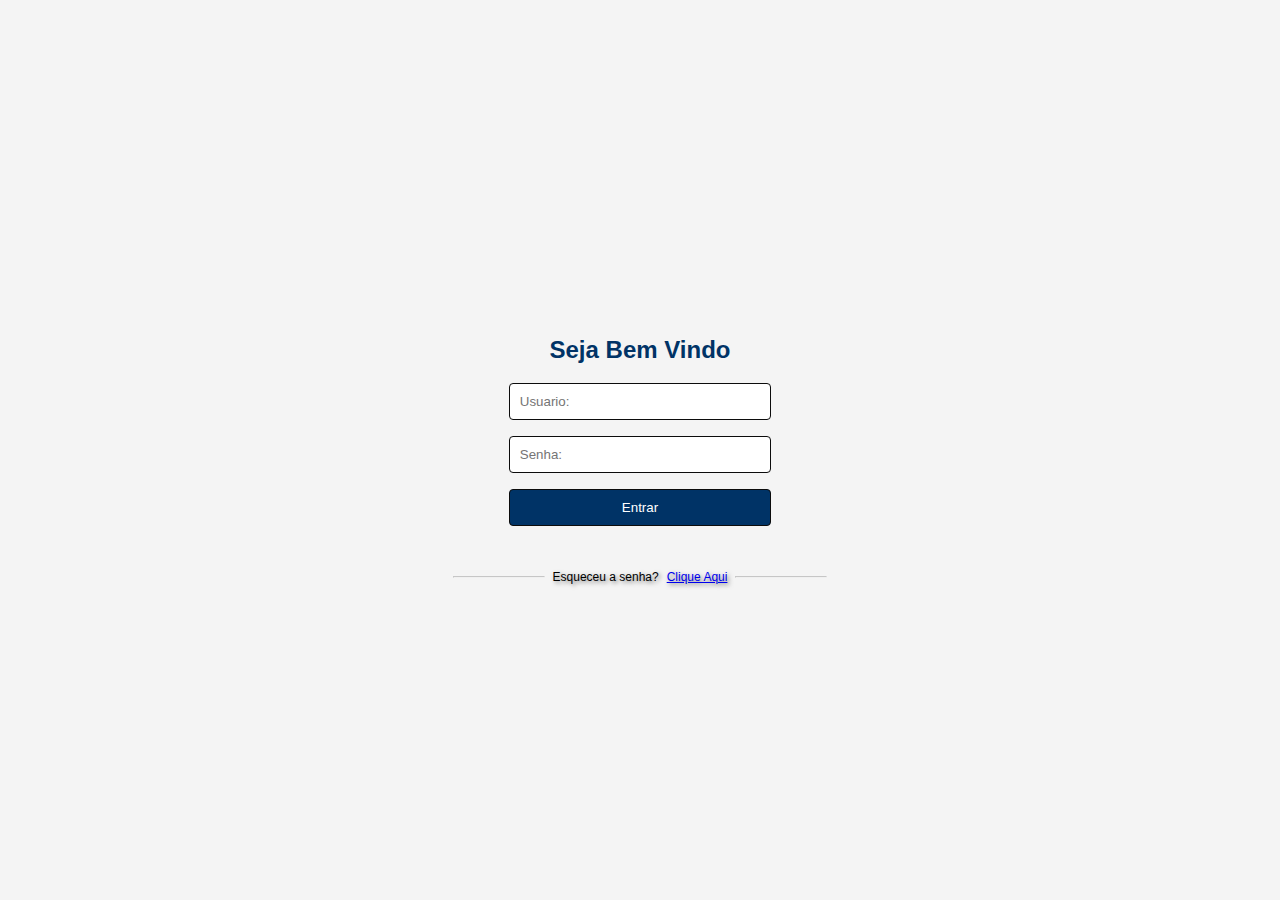
<file: index.html>
<!DOCTYPE html>
<html lang="pt-br">
<head>
    <meta charset="UTF-8">
    <meta name="viewport" content="width=device-width, initial-scale=1.0">
    <title>Login</title>
    <link rel="stylesheet" href="styles.css">
    <script src="scripts.js" defer></script>
</head>
<body>
    <div class="login-container">
        <h2>Seja Bem Vindo</h2>
        <div class="login">
            <div class="inputLogin">
                <input type="text" id="username" name="username" placeholder="Usuario:" required>

                <input type="password" id="password" name="password" placeholder="Senha:" required>
    
                <button type="submit">Entrar</button>
                <p id="errorMessage" class="error-message"></p>
            </div>
        </div>
        <div class= "RecuperaSenha">
            <hr>
            <a>Esqueceu a senha? </a> <a href="loginSenha.html">Clique Aqui</a>
            <hr>
        </div>
    </div>
</body>
</html>
</file>
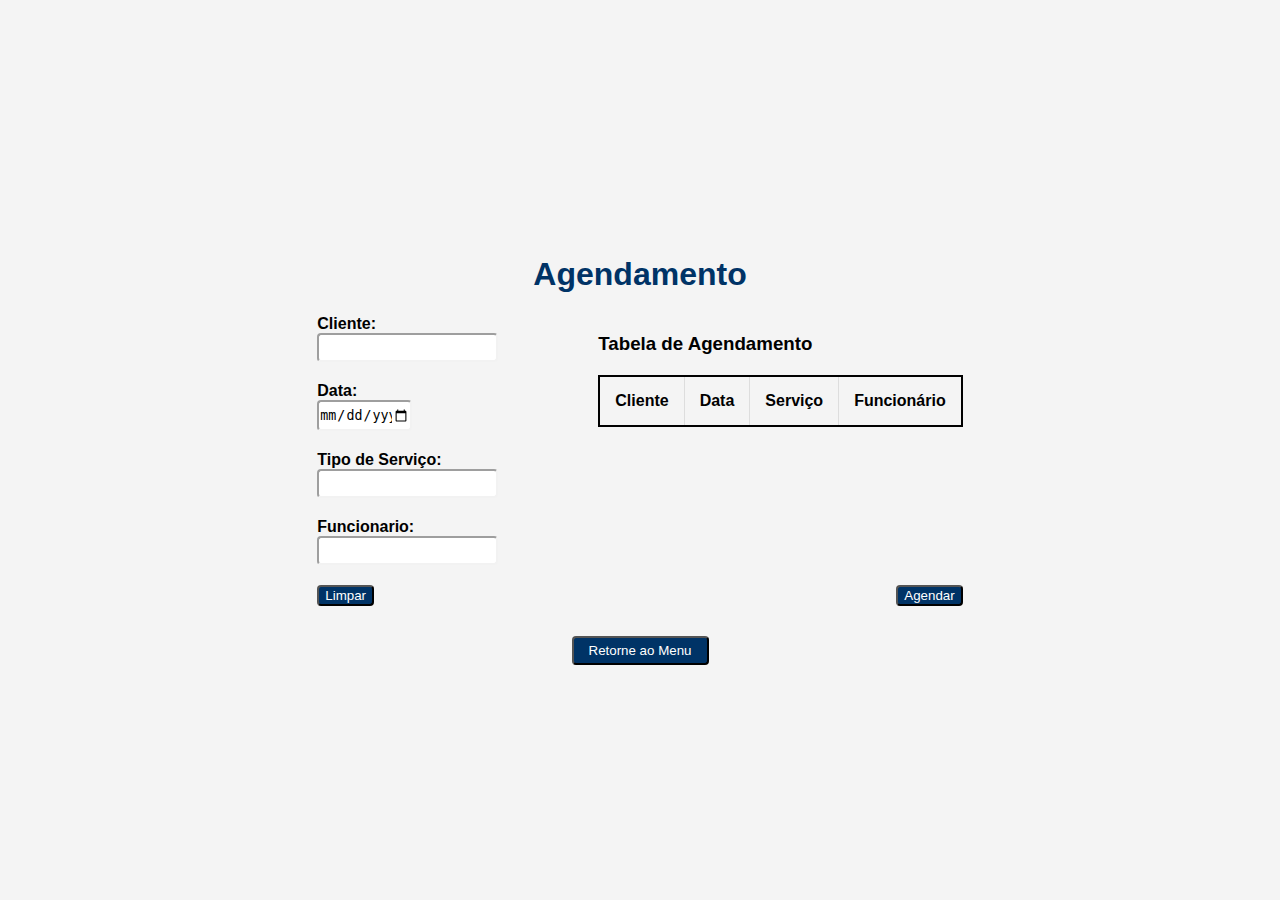
<file: agendamento.html>
<!DOCTYPE html>
<html lang="en">

<head>
  <meta charset="UTF-8">
  <meta name="viewport" content="width=device-width, initial-scale=1.0">
  <title>agendamento</title>
  <link rel="stylesheet" href="styles.css">
  <script src="scripts.js" defer></script>
</head>

<body data-page="agendamento">
  <div class="container">
    <h1 class="title-n1">Agendamento</h1>

    <div class="flex">
      <form id="formAgendamento" class="cadastro">
        <label for="cliente">Cliente:</label>
        <input type="text" name="cliente" id="cliente" required>
        
        <label for="data">Data:</label>
        <input type="date" name="data" id="data" required>
        
        <label for="servico">Tipo de Serviço:</label>
        <input type="text" name="servico" id="servico" required>
        
        <label for="funcionario">Funcionario:</label>
        <input type="text" name="funcionario" id="funcionario" required>
      </form>
      
      <div>
        <h3 subtitle-n3>Tabela de Agendamento</h3>
        <div class="tabela">
          <table>
            <thead>
              <tr>
                <th>Cliente</th>
                <th>Data</th>
                <th>Serviço</th>
                <th>Funcionário</th>
              </tr>
            </thead>
            <tbody id="tabelaAgendamentos">
              <!-- Os registros de agendamentos irão aqui -->
            </tbody>
          </table>
        </div>
      </div>
    </div>

    <div class="agendar-limpar">
      <button id="btnLimpar" type="button" class="btn">Limpar</button>
      <button id="btnAgendar" type="button" class="btn">Agendar</button>
    </div>

    <div class="retorno-menu">
      <button id="btnVoltar" class="btn">Retorne ao Menu</button>
    </div>
  </div>
</body>

</html>
</file>
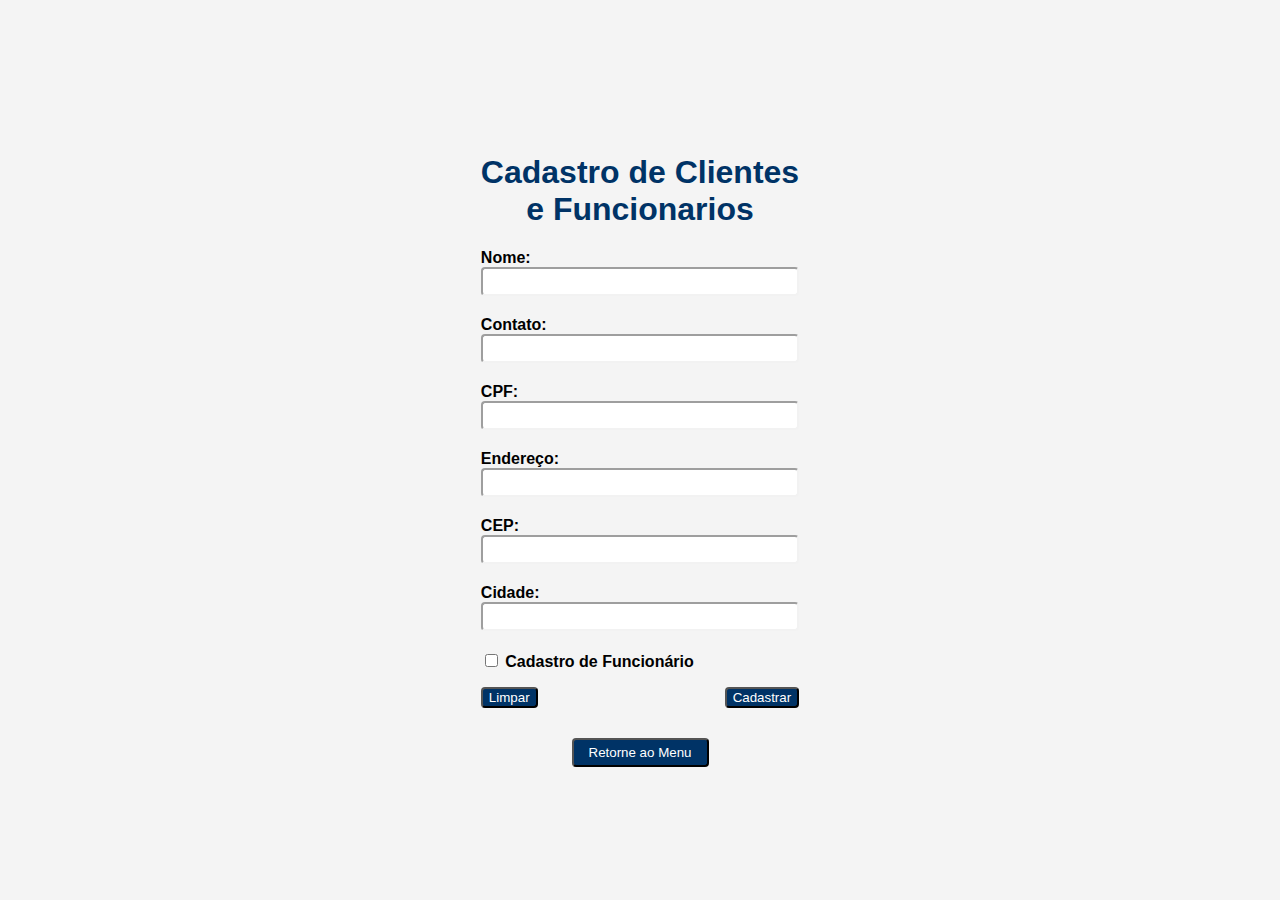
<file: cadastro.html>
<!DOCTYPE html>
<html lang="en">

<head>
  <meta charset="UTF-8">
  <meta name="viewport" content="width=device-width, initial-scale=1.0">
  <title>cadastro de Clientes e Funcionarios</title>
  <link rel="stylesheet" href="styles.css">
  <link rel="stylesheet" href="https://fonts.googleapis.com/icon?family=Material+Icons+Outlined">
</head>

<body>
  <div class="container">
    <h1 class="title-n1">Cadastro de Clientes<br> e Funcionarios</h1>

    <form id="formCadastro" class="cadastro">
      <label for="nome">Nome:</label>
      <input type="text" name="nome" id="nome" required>

      <label for="contato">Contato:</label>
      <input type="text" name="contato" id="contato" required>

      <label for="cpf">CPF:</label>
      <input type="text" name="cpf" id="cpf" required>

      <label for="endereco">Endereço:</label>
      <input type="text" name="endereco" id="endereco" required>

      <label for="cep">CEP:</label>
      <input type="text" name="cep" id="cep" required>

      <label for="cidade">Cidade:</label>
      <input type="text" name="cidade" id="cidade" required>

      <label for="funcionario">
        <input type="checkbox" id="sfuncionario" name="funcionario" value="sim">
        Cadastro de Funcionário
      </label>
    </form>

    <div class="cadastrar-limpar">
      <button id="btnLimpar" type="button" class="btn">Limpar</button>
      <button id="btnCadastrar" type="button" class="btn">Cadastrar</button>
    </div>

    <div class="retorno-menu">
      <button id="btnVoltar" type="button">Retorne ao Menu</button>
    </div>
  </div>
  

  <script src="scripts.js" defer></script>
</body>

</html>
</file>
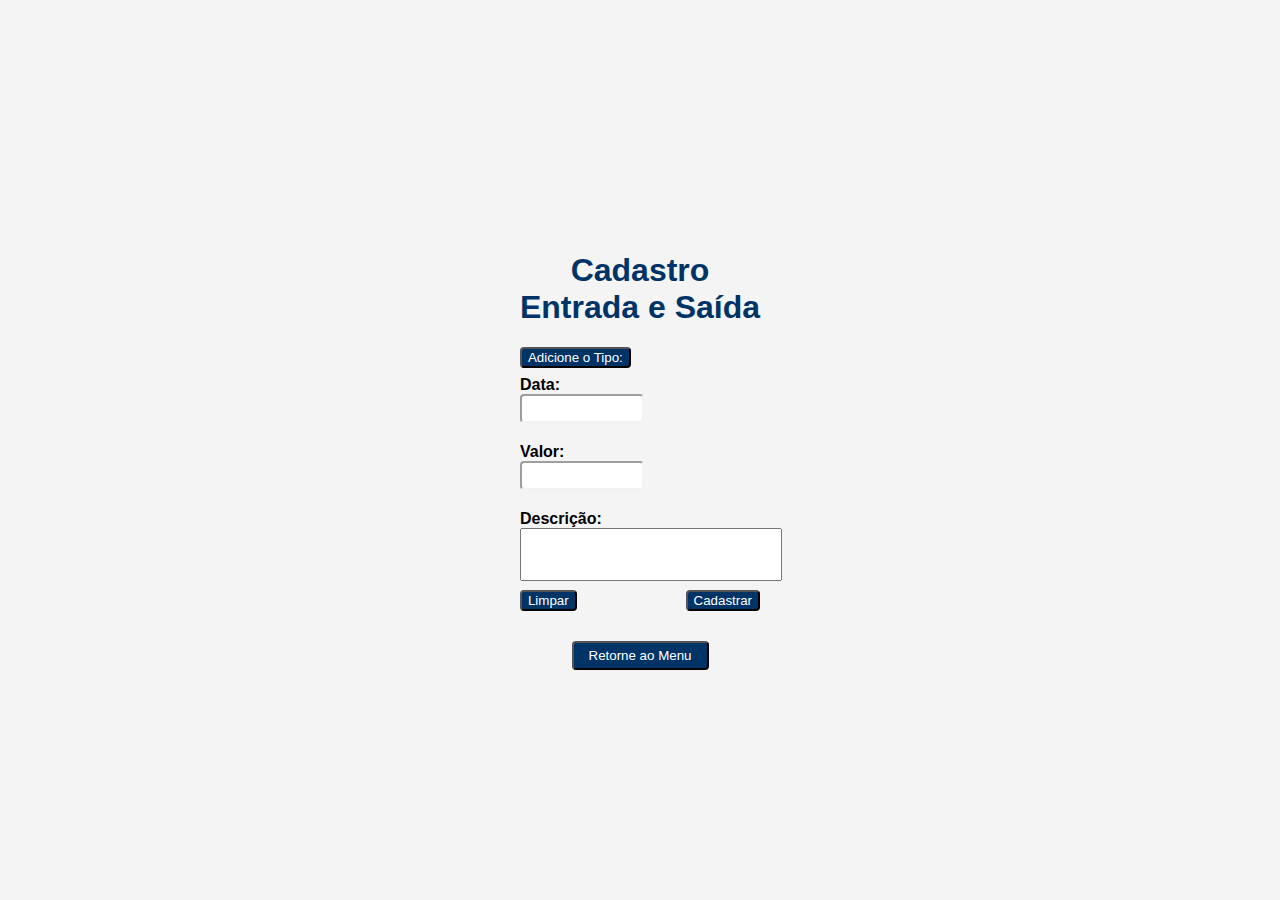
<file: entrada_saida.html>
<!DOCTYPE html>
<html lang="en">
<head>
    <meta charset="UTF-8">
    <meta name="viewport" content="width=device-width, initial-scale=1.0">
    <title>entrada_saida</title>

    <link rel="stylesheet" href="styles.css">
   

    <link rel="stylesheet" href="https://fonts.googleapis.com/icon?family=Material+Icons+Outlined">
</head>
<body>
    <div class="container">
        <h1 class="title-n1">Cadastro<br>Entrada e Saída</h1>
    
        <div class="dropdown">
            <button id="dropButton" class="dropbtn">Adicione o Tipo:</button>
            <div id="dropdownMenu" class="dropdown-content">
                <a href="javascript:void(0);" onclick="changeButtonText('Entrada')">Entrada</a>
                <a href="javascript:void(0);" onclick="changeButtonText('Saida')">Saida</a>
            </div>
        </div>
  
      <form id="formCadastro" class="cadastro">
        <label for="data">Data:</label>
        <input type="text" name="Data" id="data" required>
  
        <label for="valor">Valor:</label>
        <input type="text" name="valor" id="valor" required>
  
        <label for="descricao">Descrição:</label>
        <textarea name="descricao" id="descricao" required></textarea>
      </form>
  
      <div class="cadastrar-limpar">
        <button id="btnLimpar" type="button" class="btn">Limpar</button>
        <button id="btnCadastrar" type="button" class="btn">Cadastrar</button>
      </div>
  
      <div class="retorno-menu">
        <button id="btnVoltar" type="button">Retorne ao Menu</button>
      </div>
    </div>
    
    <script src="scripts.js" defer></script>
  </body>
</html>
</file>
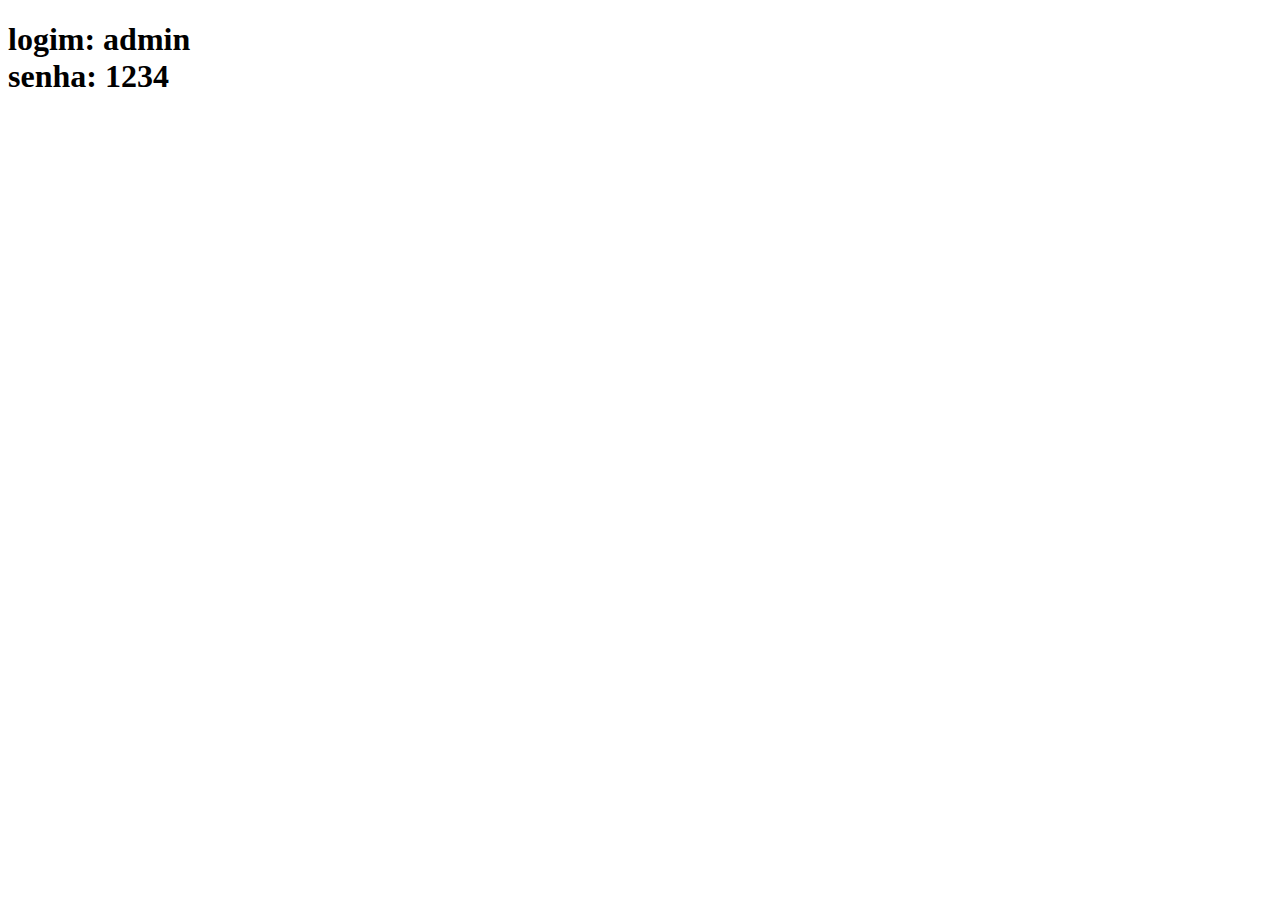
<file: loginSenha.html>
<!DOCTYPE html>
<html lang="en">
<head>
    <meta charset="UTF-8">
    <meta name="viewport" content="width=device-width, initial-scale=1.0">
    <title>Document</title>
</head>
<body>
    <h1>logim: admin <br> senha: 1234</h1>
</body>
</html>
</file>
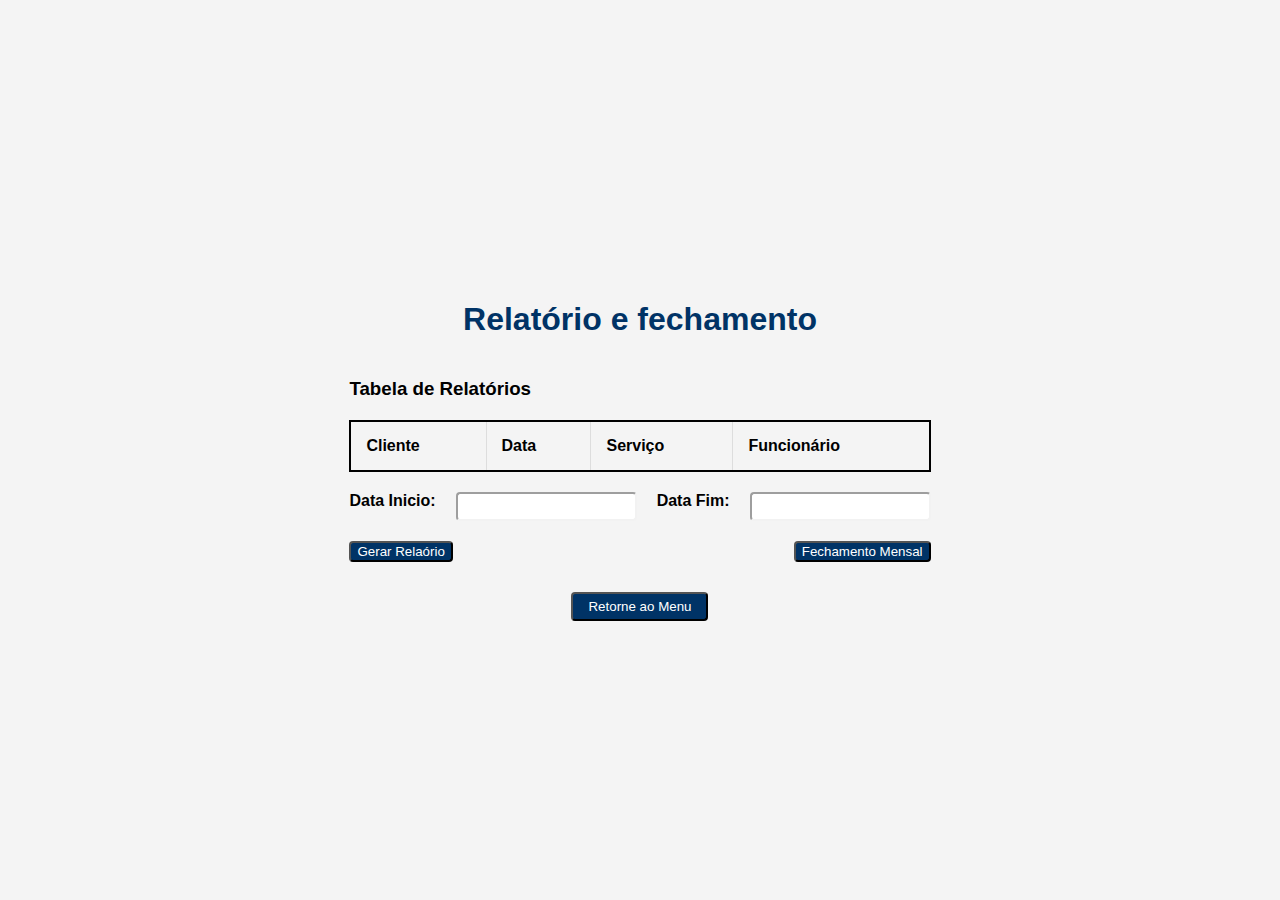
<file: relatorio.html>
<!DOCTYPE html>
<html lang="en">
<head>
    <meta charset="UTF-8">
    <meta name="viewport" content="width=device-width, initial-scale=1.0">
    <title>relatorio</title>

    <link rel="stylesheet" href="styles.css">
    <script src="scripts.js" defer></script>
</head>
<body>
    <body data-page="Relatorio">
        <div class="container">
          <h1 class="title-n1">Relatório e fechamento</h1>

          <div>
            <h3 subtitle-n3>Tabela de Relatórios</h3>
            <div class="tabela">
              <table>
                <thead>
                  <tr>
                    <th>Cliente</th>
                    <th>Data</th>
                    <th>Serviço</th>
                    <th>Funcionário</th>
                  </tr>
                </thead>
                <tbody id="tabelaRelatorios">
                  <!-- Os registros de agendamentos irão aqui -->
                </tbody>
              </table>
            </div>
          </div>
          <div class="formFlex">
            <form id="formAgendamento" class="cadastro">
              <label for="dataInicio">Data Inicio:</label>
              <input type="dataInicio" name="dataInicio" id="dataInicio" required>

              <label for="dataFim">Data Fim:</label>
              <input type="dataFim" name="dataFim" id="dataFim" required>
            </form>
          </div>

          <div class="Gerar">
            <button id="btnGerar" type="button" class="btn">Gerar Relaório</button>
            <button id="btnAgendar" type="button" class="btn">Fechamento Mensal</button>
          </div>
      
          <div class="retorno-menu">
            <button id="btnVoltar" class="btn">Retorne ao Menu</button>
          </div>
        </div>
      </body>
</body>
</html>
</file>
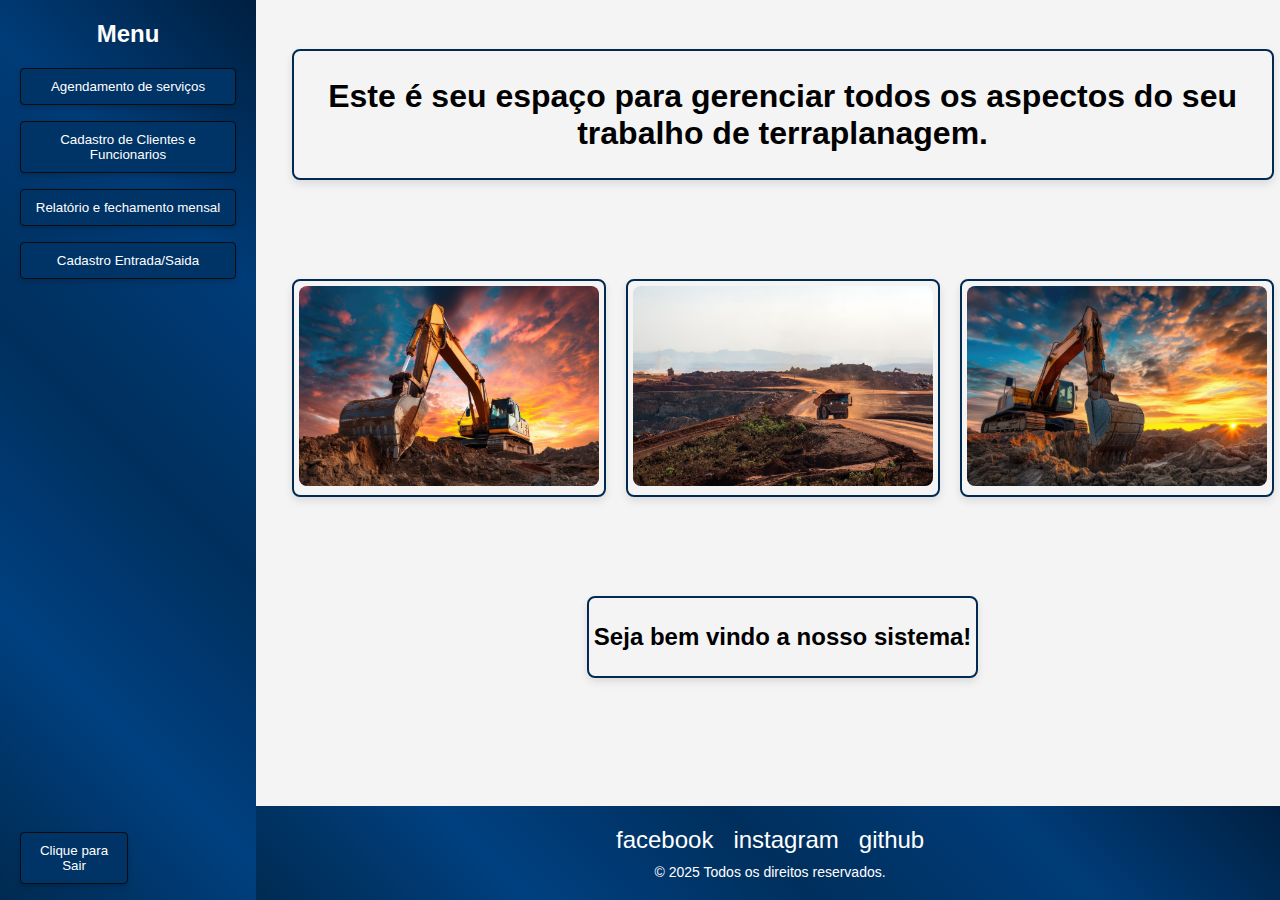
<file: TelaMenu.html>
<!DOCTYPE html>
<html lang="en">
<head>
    <meta charset="UTF-8">
    <meta name="viewport" content="width=device-width, initial-scale=1.0">
    <title>Menu</title>
    <link rel="stylesheet" href="styles.css">
   

    <link rel="stylesheet" href="https://fonts.googleapis.com/icon?family=Material+Icons+Outlined">
</head>
<body  class="BodyMenu" data-page="menu">
    <header id="header">
        <div class="Container_menu">
            <div class="ItensMenu">
                <h2>Menu</h2>
                <button id="agendamento" type="submit">Agendamento de serviços</button>
                <button id="cadastro" type="submit">Cadastro de Clientes e Funcionarios</button>
                <button id="relatorio" type="submit">Relatório e fechamento mensal</button>
                <button id="entrada_saida" type="submit">Cadastro Entrada/Saida</button>
            </div>
            <div class="BtnSairSpace">
                <div class="BtnSair">
                    <button id="BtnSair" type="submit">Clique para Sair</button>
                </div>
            </div>
            
        </div>
    </header>
    <div id="toggle-menu" class="toggle-menu">
        <span class="material-icons-outlined">arrow_forward</span>
    </div>

    <div class="text_main">
        <div class="text">
            <h1>Este é seu espaço para gerenciar todos os aspectos do seu trabalho de terraplanagem.</h1>
        </div>
    </div>

    <div class="img">
        <div class="text"><img src="img/maquina.jpg" alt="maquinas"></div>
        <div class="text"><img src="img/caminhao.jpg" alt="maquinas"></div>
        <div class="text"><img src="img/maquina1.jpg" alt="maquinas"></div>
    </div>

    <div class="text">
        <h2>Seja bem vindo a nosso sistema!</h2>
    </div>
    
    <footer>
        <div class="footer-content">
            <ul class="social-links">
                <li><a href="https://www.facebook.com" target="_blank"><span class="material-icons">facebook</span></a></li>
                <li><a href="https://www.instagram.com" target="_blank"><span class="material-icons">instagram</span></a></li>
                <li><a href="https://github.com" target="_blank"><span class="material-icons">github</span></a></li>
            </ul>
        </div>
        <p>&copy; 2025 Todos os direitos reservados.</p>
    </footer>
    
    <script src="scripts.js" defer></script>
</body>

</html>
</file>
<file: styles.css>
/* styles.css */
body,
.BodyMenu {
    font-family: Arial, sans-serif;
    background-color: #f4f4f4;
    margin: 0;
    display: grid;
    place-items: center;
    height: 100vh;
}

.login-container {
    display: flex;
    justify-content: center;  
    align-items: center;     
    height: 100vh;            
    margin: 0;
    flex-direction: column;
}

.main {
    margin: 20px;
}

.login {
    width: 70%;
}

.login-container h2 {
    color: #003366;
}

.inputLogin {
    display: flex;
    justify-content: center;
    flex-direction: column;
    align-items: center;
}

.login-container input, 
.login-container button,
.Container_menu button  {
    width: 100%; 
    max-width: 300px; 
    padding: 10px;
    margin-bottom: 16px;
    border: 1px solid #0c0c0c;
    border-radius: 4px;
    box-sizing: border-box; 
}

button {
    background-color: #003366;
    color: white;
    cursor: pointer;
    gap:8px;
    border-radius: 4px;
}

button:hover {
    background-color: #35507D;
}

.error-message {
    color: red;
    font-size: 14px;
    text-align: center;
}

button:disabled {
    background-color: #ccc;
    cursor: not-allowed;
}

.RecuperaSenha {
    display: flex;
    align-items:center ;
    gap: 8px;
    font-size: 12px;
    text-shadow: 2px 2px 4px rgba(0, 0, 0, 0.5);
}

.RecuperaSenha hr {
    width: 90px;
    height: 0px;
    opacity: 0.5;
}

/* Estilos gerais */
header {
    width: 20%;
    background: linear-gradient(45deg, #002A50, #004080, #002F5D, #003C78, #001F40);
    position: fixed;
    top: 0;
    left: -18%; 
    height: 100vh;
    transition: all 0.3s ease;
    z-index: 1000;
}

.Container_menu {
    display: flex;
    flex-direction: column;
    justify-content: space-between;
    height: 100vh;
    padding-left: 20px;
    padding-right: 20px;
}

.ItensMenu,
.BtnSair {
    display: flex;
    flex-direction: column;
    align-items: center;
}

.BtnSairSpace {
    width: 100%;
}

.BtnSair {
    width: 50%;
}

.ItensMenu button,
.BtnSair button {
    box-shadow: 0 4px 6px rgba(0, 0, 0, 0.1), 0 1px 3px rgba(0, 0, 0, 0.08); /* Sombra do botão */
    transition: all 0.3s ease;
}

.ItensMenu button:hover {
    box-shadow: 0 6px 12px rgba(0, 0, 0, 0.15), 0 2px 5px rgba(0, 0, 0, 0.1); /* Sombra mais intensa ao passar o mouse */
}

.ItensMenu h2 {
    color: white;
}

/* Toggle menu (botão de menu) */
#toggle-menu {
    position: fixed;
    top: 50%;
    left: 0;
    transform: translateY(-50%);
    cursor: pointer;
    color: white;
    font-size: 24px;
    border-radius: 50%;
    z-index: 1100;
    transition: left 0.3s ease;
}

header.open + #toggle-menu {
    left: 20%; 
    color: #002A50;
}

header.open {
    left: 0; 
}

#toggle-menu.open span {
    transform: rotate(180deg); 
}

.text_main {
    display: flex;
    align-items: center;
    flex-direction: column;
}

.text {
    border: 2px solid #002A50; 
    box-shadow: 0 4px 8px rgba(0, 0, 0, 0.1); 
    padding: 5px; 
    border-radius: 8px;
    text-align: center;
    margin: 10px;
}

.img {
    display: flex;
    flex-direction: row;
}

.img img {
    width: 300px; 
    height: 200px; 
    object-fit: cover;
    border-radius: 8px;
}

.container {
    display: flex;
    flex-direction: column;
}

.container .title-n1 {
    font-size: 2rem;
    color: #003366;
    text-align: center;
}

.container form {
    display: grid;
    font-weight: bold;
}

.container form input {
    margin-bottom: 20px;
    border-radius: 4px;
    border-color: #f2f2f2;
    padding: 5px 0;
}

.container .cadastrar-limpar,
.container .agendar-limpar {
    display: flex;
    justify-content: space-between;
    align-items: center;
}


.container .retorno-menu {
    margin-top: 30px;
    text-align: center;
}

.container .retorno-menu button {
    padding: 5px 15px;
}

/* PAG DE AGENDAMENTO */

.flex,
.formFlex {
    display: flex;
    justify-content: space-between;
    gap: 100px;
}

table {
    width: 100%;
    border: 2px solid #000;
    border-collapse: collapse;
    margin: 20px 0;
    border-radius: 10px;
}

th,
td {
    padding: 15px;
    text-align: left;
    border: 1px solid #ddd;
}

th {
    font-weight: bold;
}


.dropdown {
    position: relative;
    display: inline-block;
    margin-bottom: 8px;
}

.dropdown-content {
    display: none;
    position: absolute;
    background-color: #f9f9f9;
    min-width: 160px;
    box-shadow: 0px 8px 16px rgba(0, 0, 0, 0.2);
    z-index: 1;
    border-radius: 5px;
    overflow: hidden;
}

.dropdown-content a {
    color: black;
    padding: 12px 16px;
    text-decoration: none;
    display: block;
    transition: background-color 0.3s;
}

.dropdown-content a:hover {
    background-color: #ddd;
}

#descricao {
    width: 100%; 
    height: 50%; 
    padding: 10px; 
    resize: none;
    margin-bottom: 10px;
}

.container form #valor,
.container form #data {
    width: 50%;
}

.formFlex form  {
    display: flex;
    gap: 20px;
    flex-direction: row;
}

.Gerar {
    display: flex;
    justify-content: space-between;
}



footer {
    margin-left: -25px;
    background: linear-gradient(45deg, #002A50, #004080, #002F5D, #003C78, #001F40);
    color: white;
    text-align: center;
    padding: 20px;
    position: relative;
    bottom: 0;
    width: 100%;
    margin-top: auto
}

footer .footer-content {
    display: flex;
    justify-content: center;
    align-items: center;
    margin-bottom: 10px;
}

footer .social-links {
    list-style: none;
    padding: 0;
    margin: 0;
    display: flex;
    gap: 20px;
}

footer .social-links li {
    display: inline-block;
}

footer .social-links a {
    text-decoration: none;
    color: white;
    font-size: 24px;
}

footer .social-links a:hover {
    color: #f1c40f;  /* Cor de destaque ao passar o mouse */
}

footer p {
    margin: 0;
    font-size: 14px;
}

/* Versão Desktop */
@media (min-width: 1024px) {

    .BodyMenu {
        margin-left: 22%; 
        margin-right: 15px;
    }

    header {
        left: 0; 
    }

    #toggle-menu {
        display: none; 
    }
}

/* Versão Tablet */
@media (max-width: 1023px) {

    .BodyMenu {
        padding: 10px;
        margin-left: 0;
    }
    .BodyMenu.menu-open {
        margin-left: 25%;
    }

    header {
        left: -100%; 
    }

    header.open {
        left: 0; 
    }

    #toggle-menu {
        display: block;
    }

    header .Container_menu {
        padding-left: 20px;
        padding-right: 20px;
    }

    .ItensMenu button,
    .BtnSair button {
        width: 100%; 
        margin-bottom: 10px; 
    }
}

/* Versão Celular */
@media (max-width: 768px) {

    .BodyMenu {
        padding: 10px;
        margin-left: 0;
    }
    .BodyMenu.menu-open {
        margin-left: 25%;
    }

    header.open + .BodyMenu {
        margin-left: 20%; 
    }

    header {
        left: -100%; 
    }

    header.open {
        left: 0; 
    }

    #toggle-menu {
        display: block; 
    }

    .Container_menu {
        padding-left: 15px;
        padding-right: 15px;
    }

    .ItensMenu button,
    .BtnSair button {
        width: 100%; 
        margin-bottom: 8px; 
    }

    .ItensMenu h2 {
        font-size: 18px; 
    }
}
</file>
